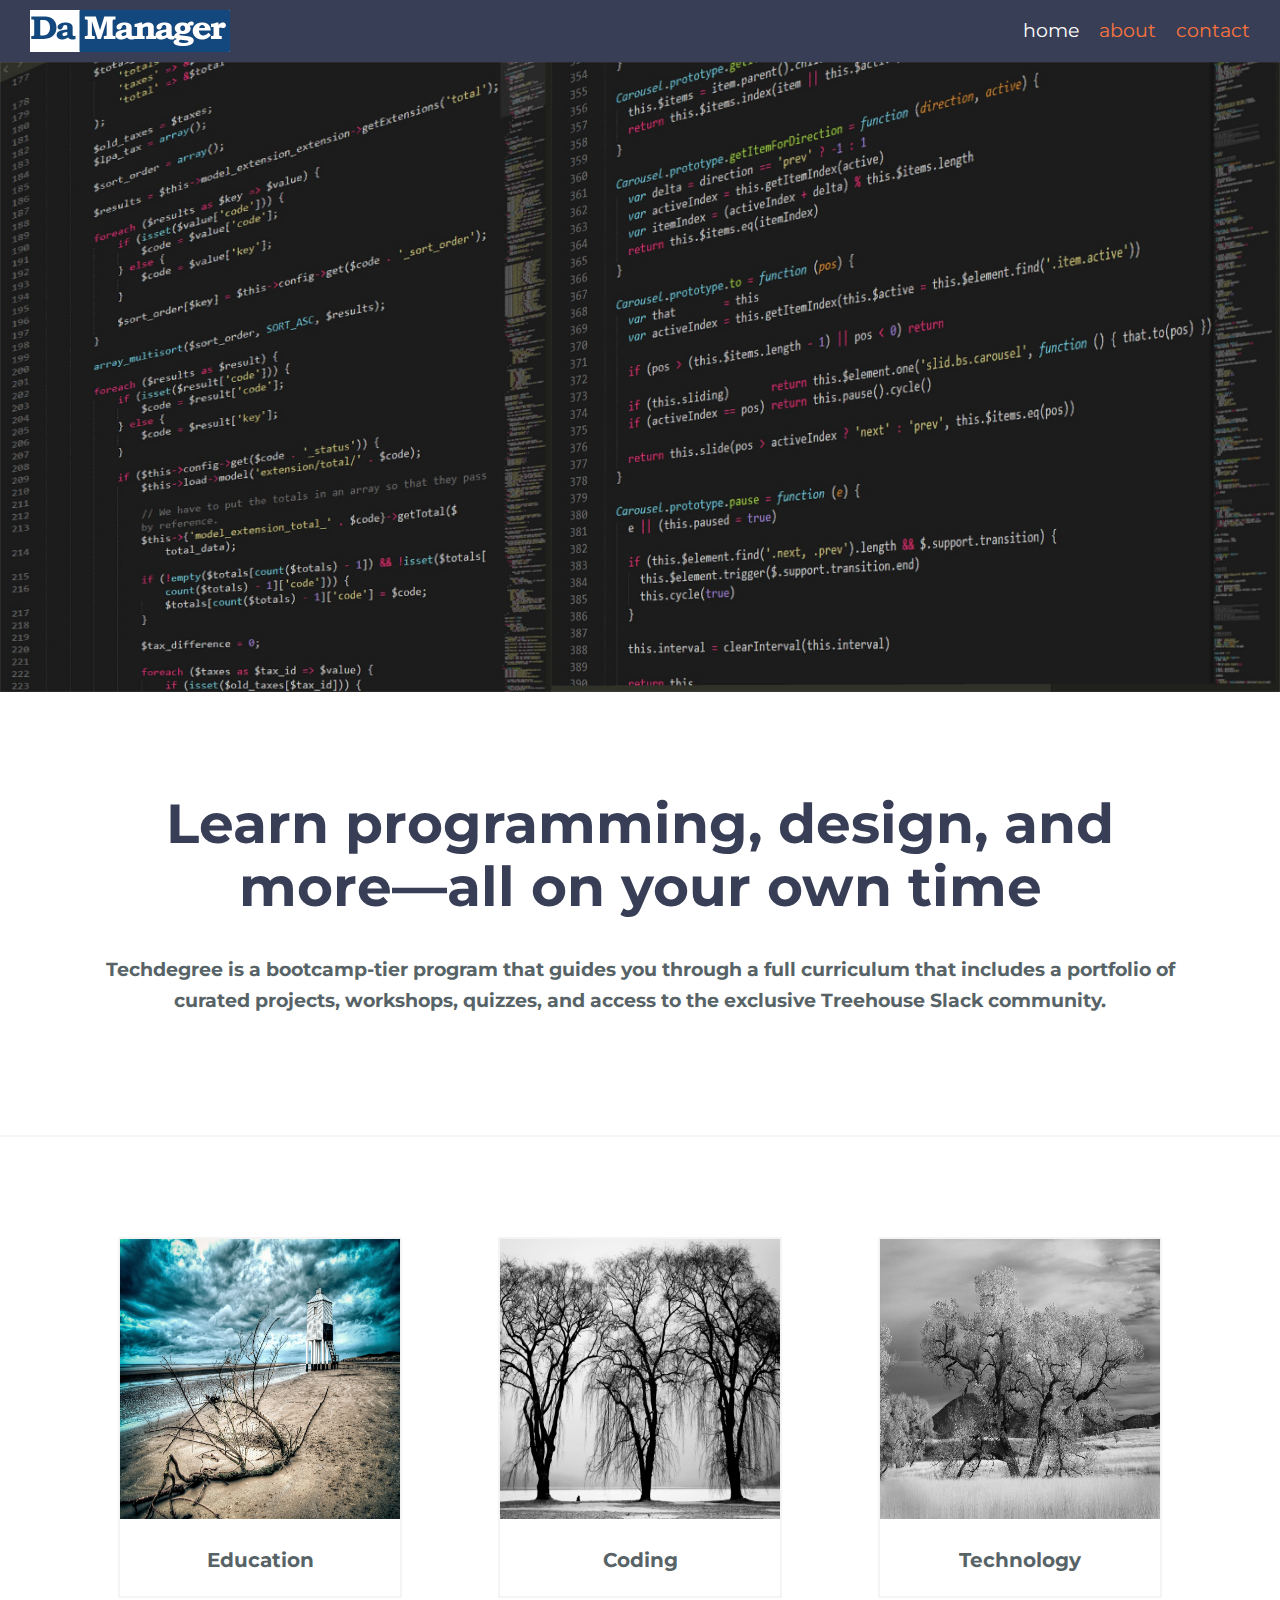
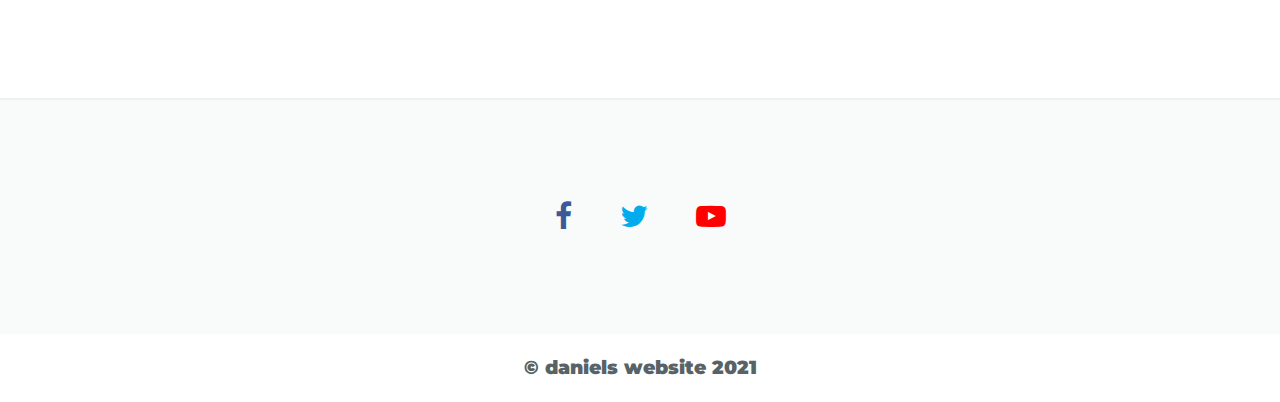
<file: index.html>
<!DOCTYPE html>
<html lang="en">

<head>
    <meta charset="UTF-8">
    <meta name="viewport" content="width=device-width, initial-scale=1.0">
    <title>My Sixth website</title>
    <link rel="icon" href="android-chrome-192x192.png" type="image/png">
    <link rel="preconnect" href="https://fonts.gstatic.com">
    <link href="https://fonts.googleapis.com/css2?family=Montserrat:wght@300&display=swap" rel="stylesheet">
    <link rel="stylesheet" href="https://stackpath.bootstrapcdn.com/font-awesome/4.7.0/css/font-awesome.min.css">
    <link rel="stylesheet" href="normalize.css">
    <link rel="stylesheet" href="style.css">
</head>

<body>
    <nav>
        <img class="Da-manager-logo" src="DA-MANAGER.png" alt="My Logo">
        <ul>
            <li><a class="current" href="index.html">home</a></li>
            <li><a href="about.html">about</a></li>
            <li><a href="contact.html">contact</a></li>
        </ul>
    </nav>

    <section class="section-1">
        <img class="section-1-img" src="ai-artificial-intelligence-codes-247791.jpg" alt="">
    </section>

    <section class="section-2">
        <h1>Learn programming, design, and more—all on your own time</h1>
        <p>Techdegree is a bootcamp-tier program that guides you through a full curriculum that includes a portfolio of
            curated projects, workshops, quizzes, and access to the exclusive Treehouse Slack community.</p>
    </section>

    <section class="section-3">
        <div>
            <img src="beach-blue-clouds-462085.jpg" alt="">
            <p>Education</p>
        </div>
        <div>
            <img src="black-and-white-branches-three-249.jpg" alt="">
            <p>Coding</p>
        </div>
        <div>
            <img src="black-and-white-grass-landscape-153965.jpg" alt="">
            <p>Technology</p>
        </div>
    </section>

    <section class="section-4">
        <i style="color: #3b5998;" class="fa fa-facebook"></i>
        <i style="color: #00acee" class="fa fa-twitter"></i>
        <i style="color: #ff0000;" class="fa fa-youtube-play"></i>
    </section>

    <footer>
        <p>
            &copy; daniels website 2021
        </p>

    </footer>

</body>

</html>
</file>
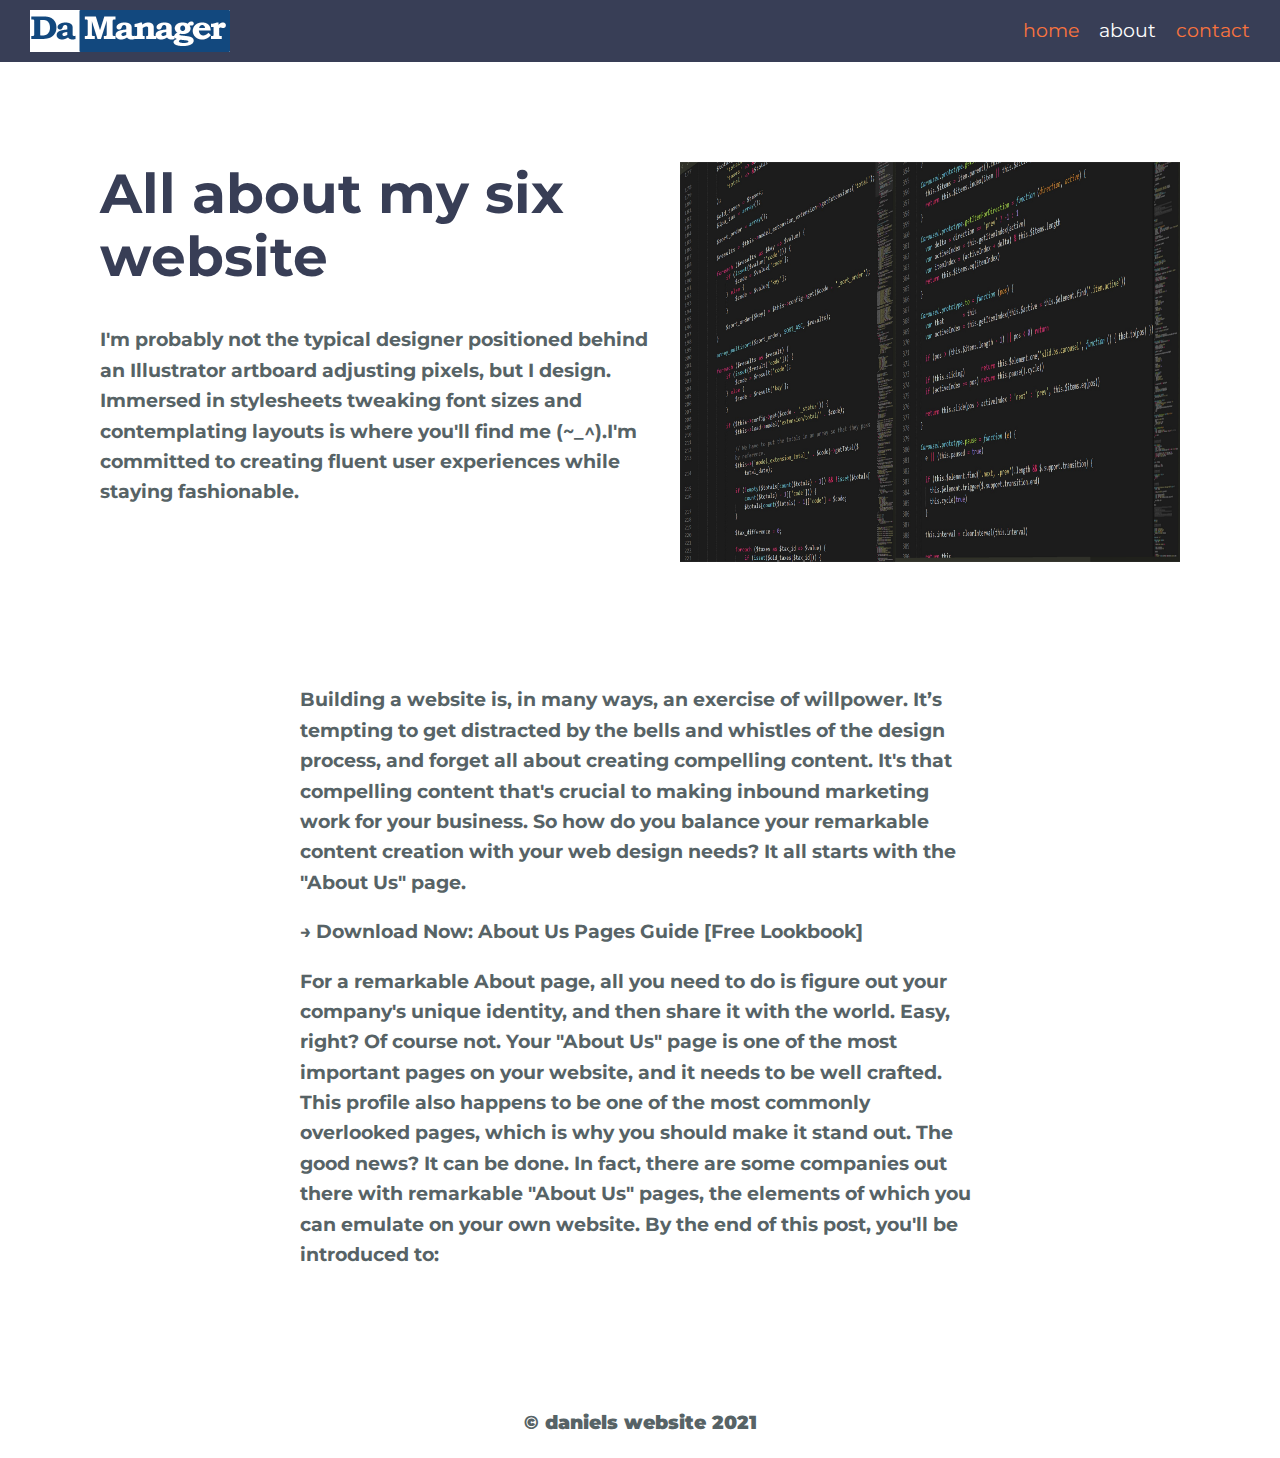
<file: about.html>
<!DOCTYPE html>
<html lang="en">

<head>
    <meta charset="UTF-8">
    <meta name="viewport" content="width=device-width, initial-scale=1.0">
    <title>My Sixth website</title>
    <link rel="icon" href="android-chrome-192x192.png" type="image/png">
    <link rel="preconnect" href="https://fonts.gstatic.com">
    <link href="https://fonts.googleapis.com/css2?family=Montserrat:wght@300&display=swap" rel="stylesheet">
    <link rel="stylesheet" href="normalize.css">
    <link rel="stylesheet" href="style.css">
</head>

<body>
    <div class="wrap">

        <nav>
            <img class="Da-manager-logo" src="DA-MANAGER.png" alt="My Logo">
            <ul>
                <li><a href="index.html">home</a></li>
                <li><a class="current" href="about.html">about</a></li>
                <li><a href="contact.html">contact</a></li>
            </ul>
        </nav>

        <div class="main-div">
            <div class="div-1">
                <h1>All about my six website</h1>
                <p>I'm probably not the typical designer positioned behind an Illustrator artboard adjusting pixels, but
                    I
                    design. Immersed in stylesheets tweaking font sizes and contemplating layouts is where you'll find
                    me
                    (~_^).I'm committed to creating fluent user experiences while staying fashionable.</p>
            </div>

            <div class="div-2">
                <img src="ai-artificial-intelligence-codes-247791.jpg" alt="">
            </div>
        </div>

        <div class="div-3">
            <p>
                Building a website is, in many ways, an exercise of willpower. It’s tempting to get distracted by
                the
                bells
                and whistles of the design process, and forget all about creating compelling content.

                It's that compelling content that's crucial to making inbound marketing work for your business.

                So how do you balance your remarkable content creation with your web design needs? It all starts
                with
                the
                "About Us" page.
            </p>
            <p>→ Download Now: About Us Pages Guide [Free Lookbook]</p>
            <p>For a remarkable About page, all you need to do is figure out your company's unique identity, and
                then
                share
                it with the world. Easy, right? Of course not. Your "About Us" page is one of the most important
                pages
                on
                your website, and it needs to be well crafted. This profile also happens to be one of the most
                commonly
                overlooked pages, which is why you should make it stand out.

                The good news? It can be done. In fact, there are some companies out there with remarkable "About
                Us"
                pages,
                the elements of which you can emulate on your own website.

                By the end of this post, you'll be introduced to:</p>
        </div>




    </div>

    <footer>
        <p>
            &copy; daniels website 2021
        </p>

    </footer>

</body>

</html>
</file>
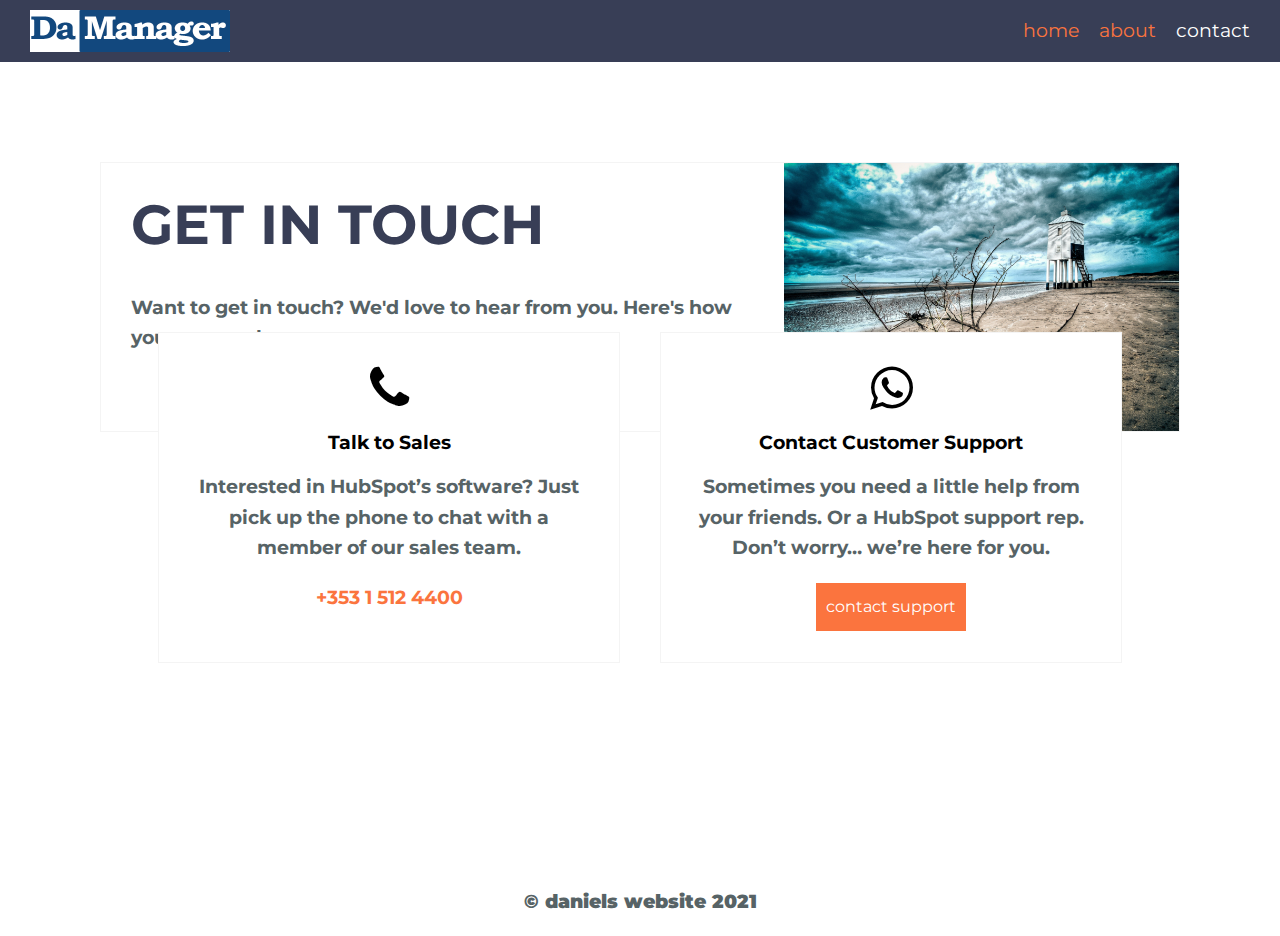
<file: contact.html>
<!DOCTYPE html>
<html lang="en">

<head>
    <meta charset="UTF-8">
    <meta name="viewport" content="width=device-width, initial-scale=1.0">
    <title>My Sixth website</title>
    <link rel="icon" href="android-chrome-192x192.png" type="image/png">
    <link rel="preconnect" href="https://fonts.gstatic.com">
    <link href="https://fonts.googleapis.com/css2?family=Montserrat:wght@300&display=swap" rel="stylesheet">
    <link rel="stylesheet" href="https://stackpath.bootstrapcdn.com/font-awesome/4.7.0/css/font-awesome.min.css">
    <link rel="stylesheet" href="normalize.css">
    <link rel="stylesheet" href="style.css">
</head>

<body>
    <div class="wrap">
        <nav>
            <img class="Da-manager-logo" src="DA-MANAGER.png" alt="My Logo">
            <ul>
                <li><a href="index.html">home</a></li>
                <li><a href="about.html">about</a></li>
                <li><a class="current" href="contact.html">contact</a></li>
            </ul>
        </nav>

        <div class="main-div-1">
            <div class="inner-div-1">
                <h1>GET IN TOUCH</h1>
                <p>Want to get in touch? We'd love to hear from you. Here's how you can reach us...</p>
            </div>
            <div>
                <img src="beach-blue-clouds-462085.jpg" alt="">
            </div>
        </div>

        <div class="main-div-2">
            <div class="card-1">
                <i class="fa fa-phone"></i>
                <h3>Talk to Sales</h3>
                <p>Interested in HubSpot’s software? Just pick up the phone to chat with a member of our sales team.</p>
                <p class="p-2">+353 1 512 4400</p>

            </div>
            <div class="card-2">
                <i class="fa fa-whatsapp"></i>
                <h3>Contact Customer Support</h3>
                <p>Sometimes you need a little help from your friends. Or a HubSpot support rep. Don’t worry… we’re here
                    for you.</p>
                <button>contact support</button>

            </div>
        </div>
    </div>

    <footer>
        <p>
            &copy; daniels website 2021
        </p>

    </footer>

</body>

</html>
</file>
<file: style.css>
body {
    font-family: 'Montserrat', sans-serif;
}

a {
   text-decoration: none; 
}

ul{
    margin: 0;
    display: flex;
}

ul li {
    list-style: none;
}
h1{
    margin-top: 0;
    color: #383e56;
    font-size: 55px;
}
p{
    line-height: 1.6;
    color: #576366;
    font-size: 19px;
    font-weight: bolder;
}

.Da-manager-logo{
    width: 200px;
    height: 42px;
    background-color: #fff;

}

.wrap{
    min-height: calc(100vh - 32px);
}

nav{
    background-color: #383e56;
    display: flex;
    justify-content: space-between;
    align-items: center;
    padding: 10px 30px;
}


nav li a{
    color: #fb743e;
    font-size: 19px;
    padding-left: 20px;
}

a.current{
    color: #fff;
}

nav li a:hover{
    color: #fff;
}

/* section-1 styling */
.section-1 {
    height: 70vh;
}

.section-1-img {
    height: 70vh;
    width: 100%;
}

/* section 2 styling */
.section-2{
    background-color: #fff;
    padding: 100px;
    text-align: center;

}
.section-2 h1{
    
}

.section-2 p{
    
}

/* section 3 styling */
.section-3{
    background-color: #fff;
    display: flex;
    justify-content: space-around;
    padding: 100px 70px;
    border-top: 2px solid rgba(199, 199, 199, 0.2);
}

.section-3 img{
    height: 280px;
    width: 280px;
    
}

.section-3 p{
    text-align: center;
    color: #576366;
    font-size: 20px;
    font-weight: bolder;
}

.section-3 div{
    border: 2px solid rgba(199, 199, 199, 0.2);
}

/* section 4 sytling */
.section-4{
    text-align: center;
    background-color: #f9fafa;
    padding: 100px;
    font-size: 30px;
    border-top: 2px solid rgba(199, 199, 199, 0.2);

}

.section-4 i{
    padding: 0 20px;
}

/* --------------------------
about page styles starts
---------------------- */
.main-div{
    display: flex;
    padding: 100px;
}
.div-1 p{
    margin-right: 20px;
}

.div-2 img{
    width: 500px;
    height: 400px;
}
.div-3{
    padding: 0 300px 100px;
}

/* --------------------------
about page styles ends
---------------------- */

/* --------------------------
contact page styles starts
---------------------- */
.main-div-1 img{
    max-width: 500px;
    width: 100%;
    height: 100%;
}
.main-div-1 {
    margin: 100px;
    display: flex;
    border: 1px solid rgba(199, 199, 199, 0.2);
    
}
.inner-div-1{
    padding: 30px;
}

.main-div-2{
    display: flex;
    justify-content: center;
    text-align: center;
    position: relative;
    top: -200px;
}
.main-div-2 i{
    font-size: 50px;
}
.main-div-2 button{
    background-color: #fb743e;
    color: #fff;
    padding: 15px 10px;
    border: none;
}
.card-1 .p-2{
    color: #fb743e;
}
.card-1,
.card-2{
    border: 1px solid rgba(199, 199, 199, 0.2); 
    padding: 30px;
    width: 400px;
    background-color: #fff;

}
.card-1{
    margin-right: 20px;
}
.card-2{
    margin-left: 20px;
}



/* --------------------------
contact page styles ends
---------------------- */

footer{
    text-align: center;
    font-size: 20px;
    font-weight: bolder;
    /* height: 40px ;
    width: 100%; */
}

@media(max-width: 1200px){
    .card-1,
    .card-2{
        max-width: 270px;
        width: 100%;
    }
}

@media(max-width: 1000px){

    .section-3{
        flex-wrap: wrap;
    }
    .section-3 div{
        margin: 30px 0;
    }
    .main-div{
        flex-wrap: wrap;
        justify-content: center;
    }
    .main-div p{
        margin-bottom: 60px;
    }
    .main-div img{
        text-align: center;
    }
    .div-3{
        padding: 0 100px 100px;
    }
  
    .main-div-2 {
        flex-wrap: wrap;
        flex-direction: column;
        align-items: center;
        top: 0;
    }

    .card-1{
        margin-right: 0px;
    }
    .card-2{
        margin: 30px 0 100px;
    }


}

@media(max-width: 837px){
    .section-2 {
        padding: 100px 50px;
    }
    h1{
        font-size: 50px;
    } 
    .section-2 p{
        text-align: left;
    }

    .main-div-1{
        flex-wrap: wrap;
        border: none;
        justify-content: center;
        margin: 50px 20px;
    }
    .main-div-1 img{
        text-align: center;
    }
}

@media(max-width: 690px){
    nav{
        flex-direction: column;
    }
    nav ul{
        padding: 30px 0 0;
    }
    nav ul a{
        padding: 0 25px;
    }
    .section-1 {
        height: 50vh;
    }
    
    .section-1-img {
        height: 50vh;
        width: 100%;
    }
    h1{
        font-size: 35px;
        text-align: left;
    }
    .section-4 {
        padding: 100px 20px;
    }
   
    .main-div,
    .div-3{
        padding: 100px 40px;
    }

    .main-div{
        padding-bottom: 0;
    }
    .main-div img{
        width: 350px;
        height: 350px;
    }
    

}
</file>
